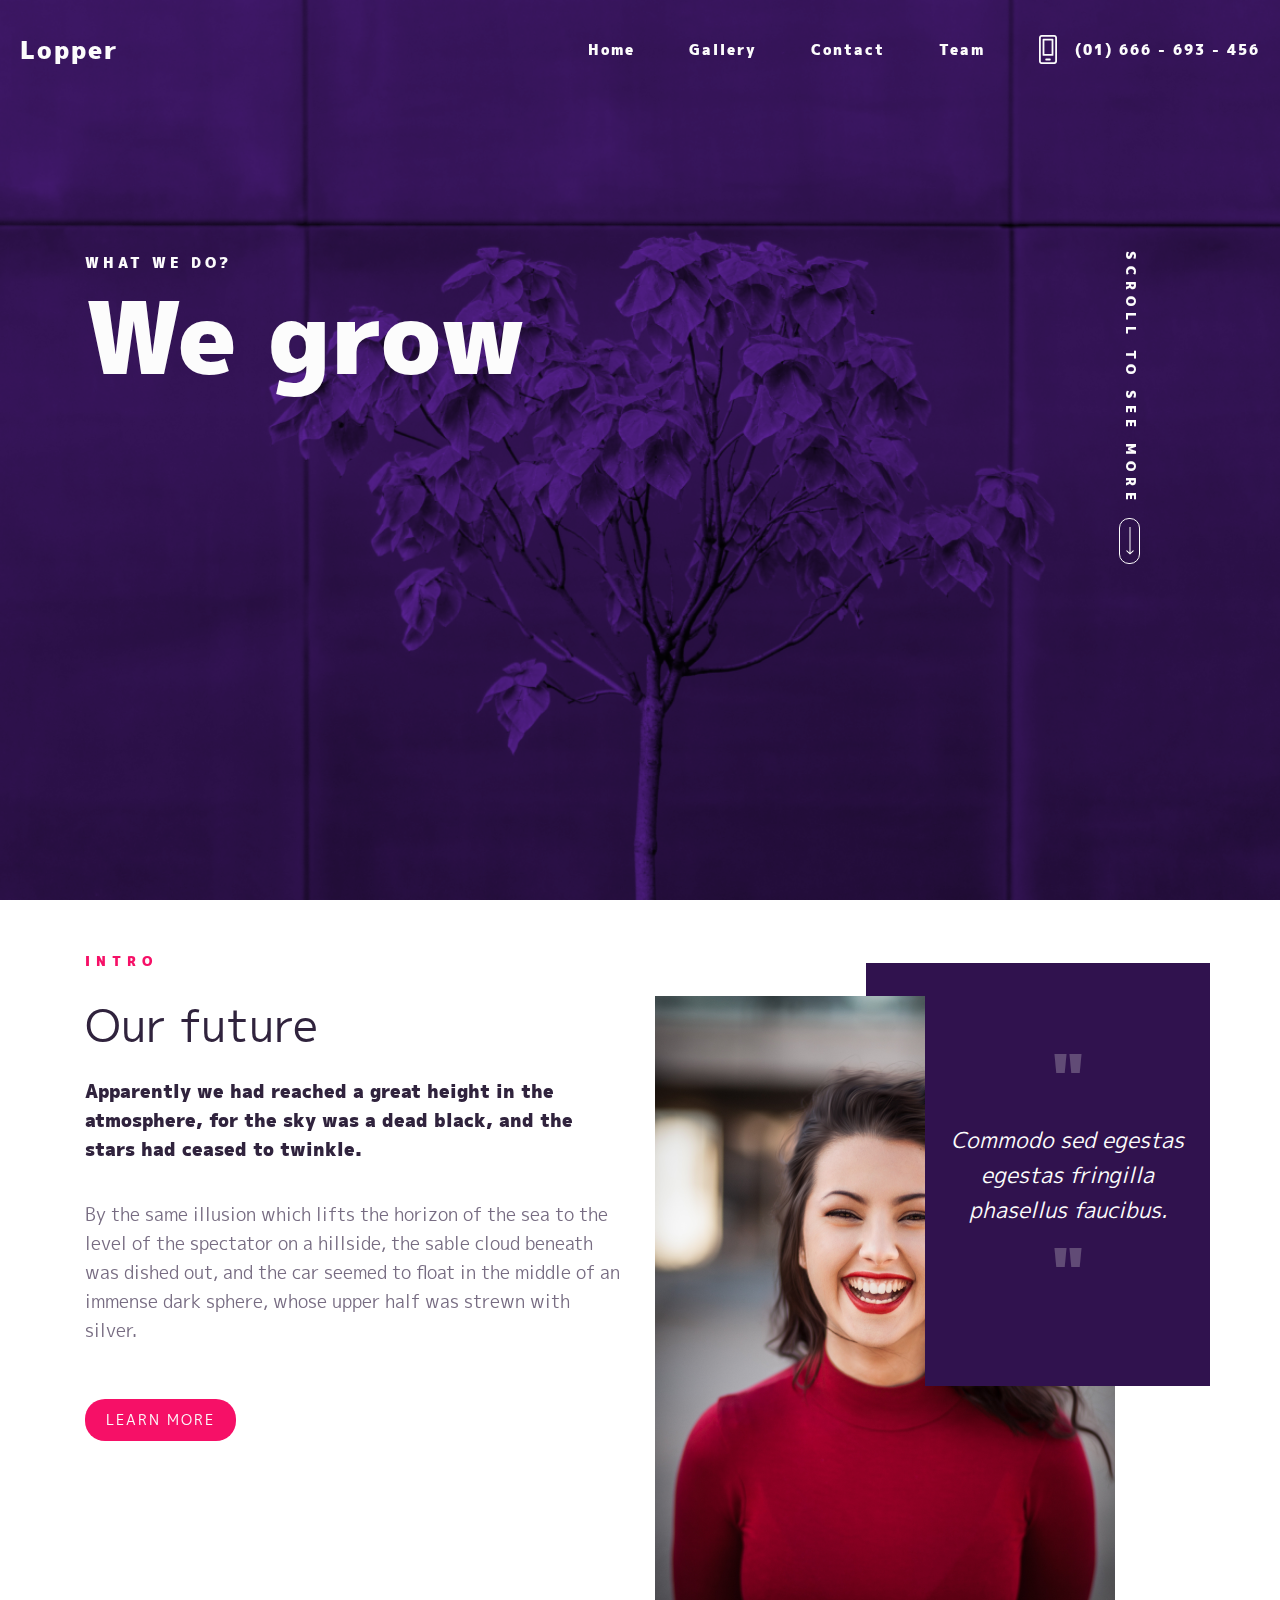
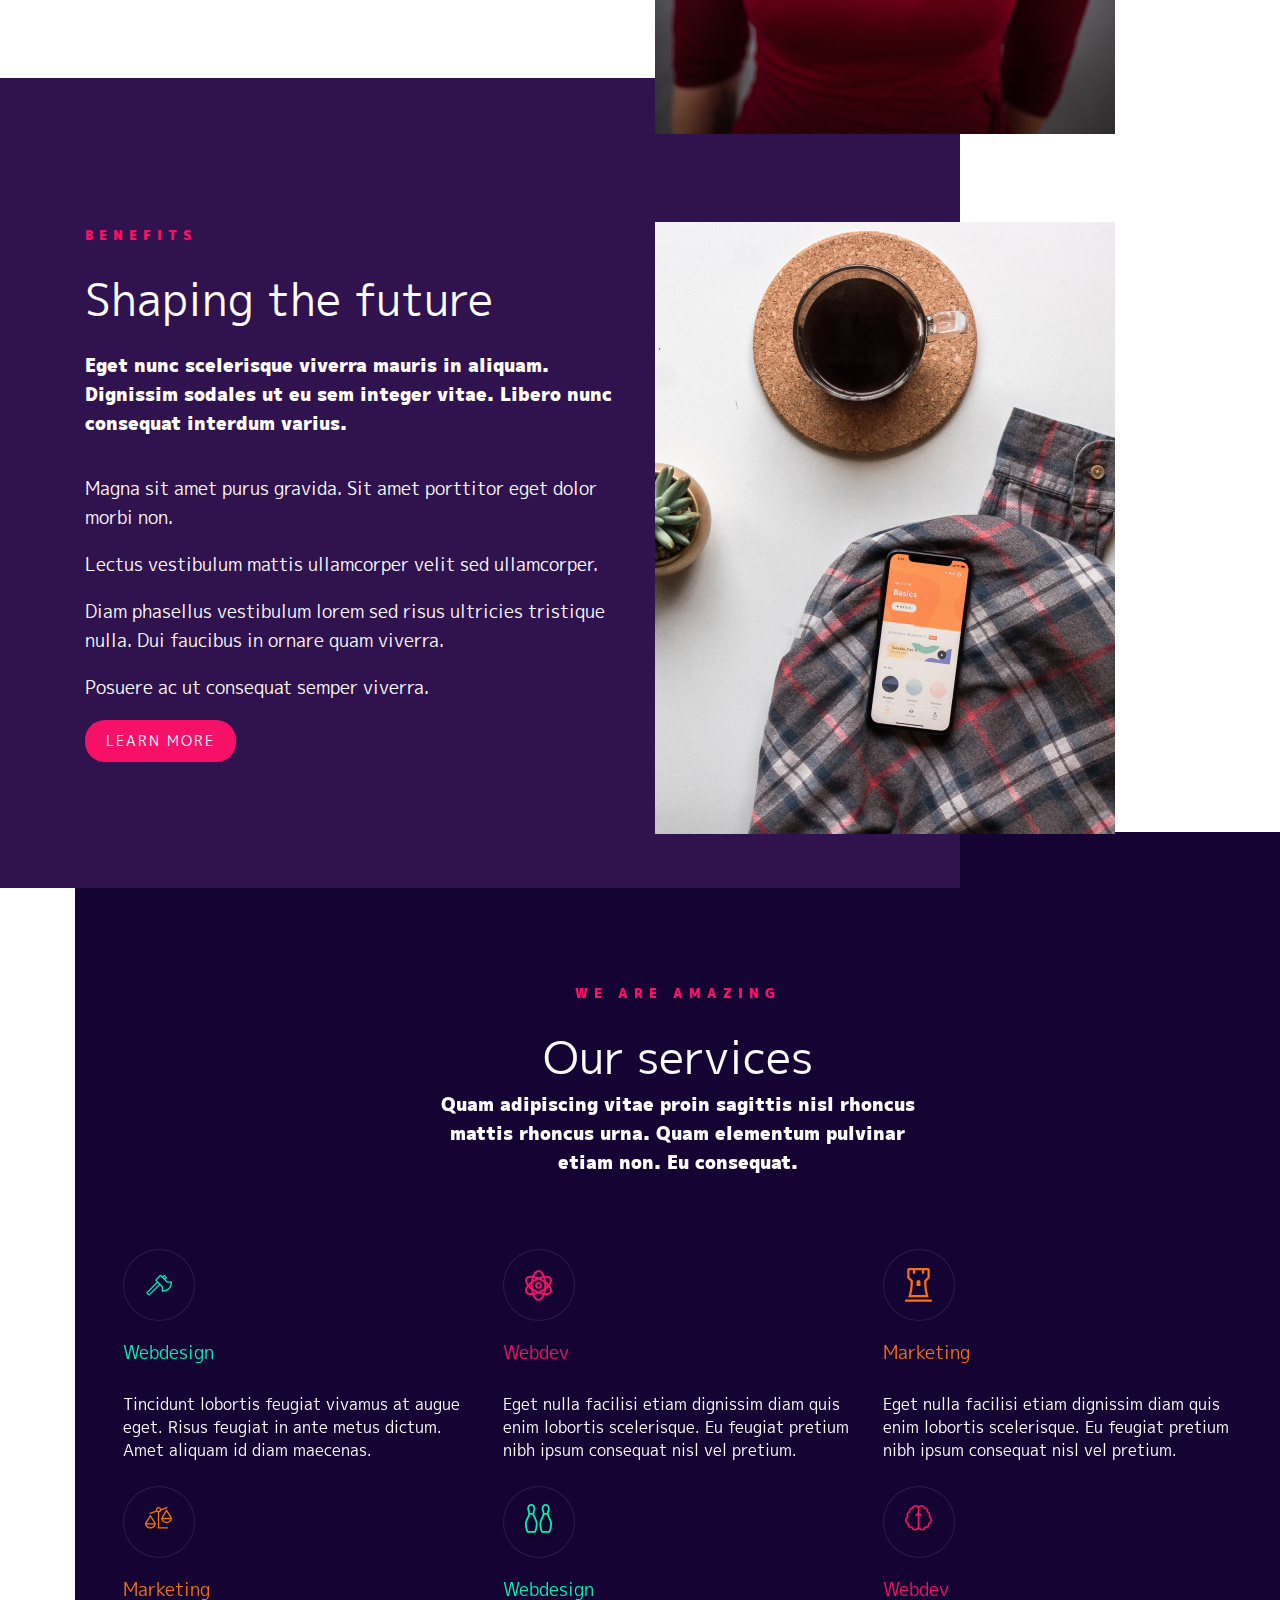
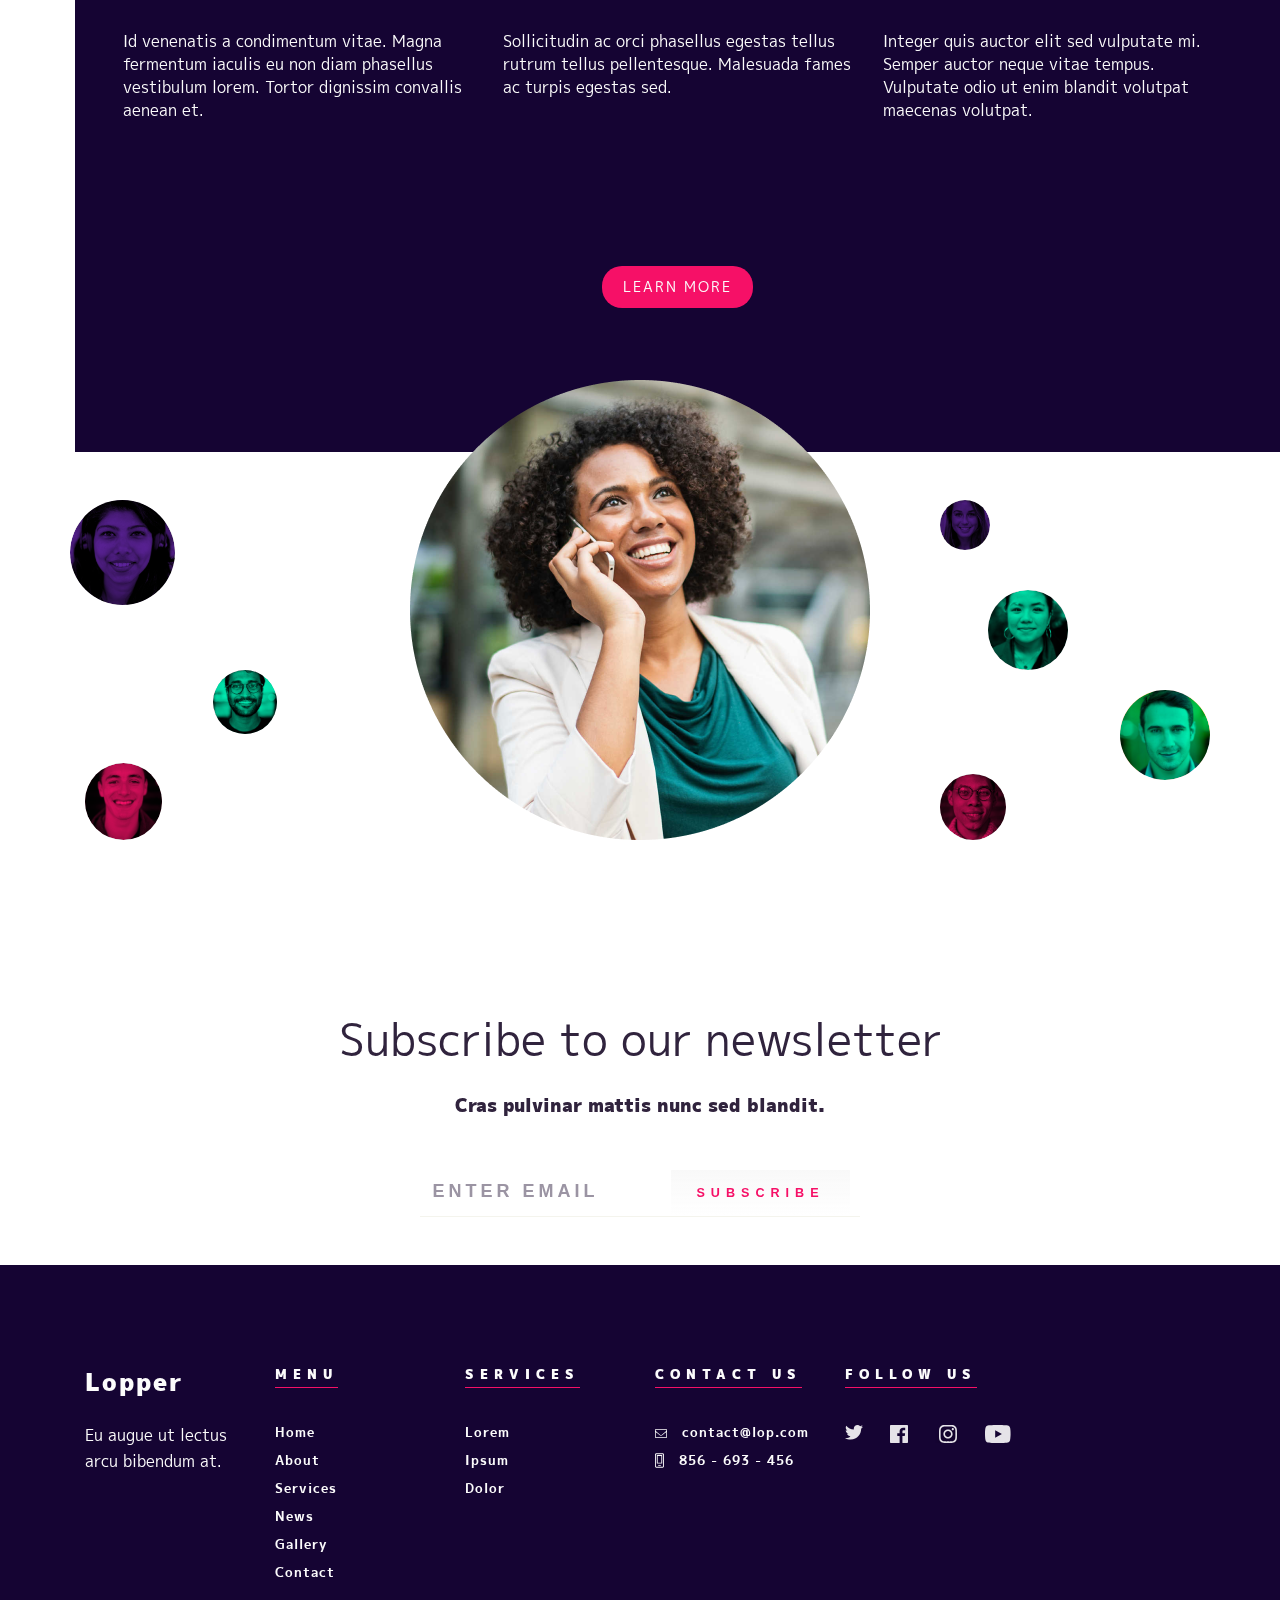
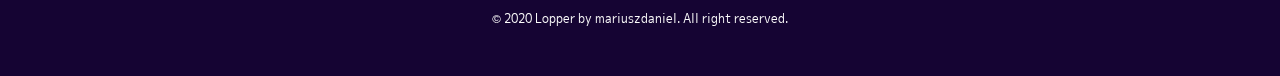
<file: index.html>
<!doctype html>
<html lang="en">
<head>
    <meta charset="UTF-8">
    <meta name="viewport"
          content="width=device-width, user-scalable=no, initial-scale=1.0, maximum-scale=1.0, minimum-scale=1.0">
    <meta http-equiv="X-UA-Compatible" content="ie=edge">
    <link rel="stylesheet" href="css/bootstrap-grid.min.css">
    <link rel="stylesheet" href="css/main.css">
    <title>Lopper</title>

    <meta property="og:title" content="Lopper template" />
    <meta property="og:type" content="website" />
    <meta property="og:image" content="https://pinspiry.com/wp-content/uploads/2019/04/looper-1.jpg" />
    <meta property="og:description"
          content="We build business" />
    <link rel="apple-touch-icon" sizes="57x57" href="apple-icon-57x57.png">
    <link rel="apple-touch-icon" sizes="60x60" href="apple-icon-60x60.png">
    <link rel="apple-touch-icon" sizes="72x72" href="apple-icon-72x72.png">
    <link rel="apple-touch-icon" sizes="76x76" href="apple-icon-76x76.png">
    <link rel="apple-touch-icon" sizes="114x114" href="apple-icon-114x114.png">
    <link rel="apple-touch-icon" sizes="120x120" href="apple-icon-120x120.png">
    <link rel="apple-touch-icon" sizes="144x144" href="apple-icon-144x144.png">
    <link rel="apple-touch-icon" sizes="152x152" href="apple-icon-152x152.png">
    <link rel="apple-touch-icon" sizes="180x180" href="apple-icon-180x180.png">
    <link rel="icon" type="image/png" sizes="192x192"  href="android-icon-192x192.png">
    <link rel="icon" type="image/png" sizes="32x32" href="favicon-32x32.png">
    <link rel="icon" type="image/png" sizes="96x96" href="favicon-96x96.png">
    <link rel="icon" type="image/png" sizes="16x16" href="favicon-16x16.png">
</head>
<body>

<div class="menu">
    <div class="menu__overlay"></div>
    <nav class="menu__fixed d-flex justify-content-between align-items-center">
        <a href="#" class="menu__logo">Lopper</a>

        <ul class="menu__items d-flex">
            <li class="menu__item">
                <a href="/" class="menu__link">
                    Home
                </a>
            </li>
            <li class="menu__item">
                <a href="gallery.html" class="menu__link">
                    Gallery
                </a>
            </li>
            <li class="menu__item">
                <a href="contact.html" class="menu__link">
                    Contact
                </a>
            </li>
            <li class="menu__item">
                <a href="team.html" class="menu__link">
                    Team
                </a>
            </li>
            <li class="menu__item menu__item_contact">
                <a href="" class="menu__link">
                    (01) 666 - 693 - 456
                </a>
            </li>
        </ul>
        <button class="menu__toggler "></button>
    </nav>
</div>

<header id="home" class="header">
    <div id="scroll-down" class="header__scroll">
        Scroll to see more
    </div>
    <div class="header__overlay"></div>
    <div class="header__content">

        <div class="container">
            <div class="header__intro mt-5">
                <div class="header__pre-heading">
                    What we do?
                </div>
                <div class="header__heading">
                    <div id="text1" class=""></div>
                    <span id="text2" class="pink "></span>
                </div>

            </div>
        </div>
    </div>

</header>
<section class="intro pt-5 pb-5">
    <div class="container">
        <div class="row">
            <div class="col-lg-6">
                <div class="section-heading">
                    intro
                </div>
                <div class="section-big-heading">
                    Our future
                </div>
                <div class="section-description">
                    Apparently we had reached a great height in the atmosphere, for the sky was a dead black, and the
                    stars had ceased to twinkle.
                </div>
                <div class="section-content intro__content">
                    By the same illusion which lifts the horizon of the sea to the level of the spectator on a hillside,
                    the sable cloud beneath was dished out, and the car seemed to float in the middle of an immense dark
                    sphere, whose upper half was strewn with silver.
                </div>
                <a href="" class="pink-btn intro__btn">
                    Learn More
                </a>
            </div>
            <div class="col-lg-6">
                <div class="intro__quote d-flex align-items-start pt-5">
                    <div class="intro__img">
                        <img src="img/intro.png" alt="intro-quote" class="intro__quote-img img-responsive">
                    </div>
                    <div class="intro__quote-text">
                        <div class="intro__open-quote">
                            &quot;
                        </div>
                        <div class="intro__quote-content">
                            Commodo sed egestas egestas fringilla phasellus faucibus.
                        </div>
                        <div class="intro__open-quote">
                            "
                        </div>
                    </div>
                </div>
            </div>
        </div>
    </div>
</section>
<section class="future pt-5 pb-5">
    <div class="container pt-5">
        <div class="row pt-5">
            <div class="col-lg-6">
                <div class="section-heading">
                    benefits
                </div>
                <div class="section-big-heading">
                    Shaping the future
                </div>
                <div class="section-description">
                    Eget nunc scelerisque viverra mauris in aliquam. Dignissim sodales ut eu sem integer vitae. Libero
                    nunc consequat interdum varius.
                </div>
                <div class="section-content">
                    <p>Magna sit amet purus gravida. Sit amet porttitor eget dolor morbi non.</p>

                    <p>Lectus vestibulum mattis ullamcorper velit sed ullamcorper.</p>

                    <p>Diam phasellus vestibulum lorem sed risus ultricies tristique nulla. Dui faucibus in ornare quam
                        viverra.</p>

                    <p>Posuere ac ut consequat semper viverra.</p>
                </div>
                <a class="pink-btn" href="#">learn more</a>
            </div>
            <div class="col-lg-6 mt-lg-0 mt-5">
                <div class="future__img">
                    <img src="img/features.png" alt="future theme" class="future__image img-responsive">
                </div>
            </div>
        </div>
    </div>

</section>
<section id="services" class="services pb-5">
    <div class="container">
        <div class="services__top pt-5">
            <div class="section-heading">
                We are Amazing
            </div>
            <div class="section-big-heading">
                Our services
            </div>
            <div class="section-description">
                Quam adipiscing vitae proin sagittis nisl rhoncus mattis rhoncus urna. Quam elementum pulvinar etiam
                non. Eu consequat.
            </div>
        </div>
        <div class="row pt-5 pb-5">
            <div class="col-lg-4 col-sm-6 col-12 mt-4">
                <div class="services__item">
                    <div class="services__icon services__icon_webdesign"></div>
                    <div class="services__title green-title">
                        Webdesign
                    </div>
                    <div class="services__description">
                        Tincidunt lobortis feugiat vivamus at augue eget. Risus feugiat in ante metus dictum. Amet
                        aliquam id diam maecenas.
                    </div>
                </div>
            </div>
            <div class="col-lg-4 col-sm-6 col-12 mt-4">
                <div class="services__item">
                    <div class="services__icon services__icon_webdev"></div>
                    <div class="services__title pink-title">
                        Webdev
                    </div>
                    <div class="services__description">
                        Eget nulla facilisi etiam dignissim diam quis enim lobortis scelerisque. Eu feugiat pretium nibh
                        ipsum consequat nisl vel pretium.
                    </div>
                </div>
            </div>
            <div class="col-lg-4 col-sm-6 col-12 mt-4">
                <div class="services__item">
                    <div class="services__icon services__icon_marketing"></div>
                    <div class="services__title orange-title">
                        Marketing
                    </div>
                    <div class="services__description">
                        Eget nulla facilisi etiam dignissim diam quis enim lobortis scelerisque. Eu feugiat pretium nibh
                        ipsum consequat nisl vel pretium.
                    </div>
                </div>
            </div>
            <div class="col-lg-4 col-sm-6 col-12 mt-4">
                <div class="services__item">
                    <div class="services__icon services__icon_marketing2"></div>
                    <div class="services__title orange-title">
                        Marketing
                    </div>
                    <div class="services__description">
                        Id venenatis a condimentum vitae. Magna fermentum iaculis eu non diam phasellus vestibulum
                        lorem. Tortor dignissim convallis aenean et.
                    </div>
                </div>
            </div>
            <div class="col-lg-4 col-sm-6 col-12 mt-4">
                <div class="services__item">
                    <div class="services__icon services__icon_webdesign2"></div>
                    <div class="services__title green-title">
                        Webdesign
                    </div>
                    <div class="services__description">
                        Sollicitudin ac orci phasellus egestas tellus rutrum tellus pellentesque. Malesuada fames ac
                        turpis egestas sed.
                    </div>
                </div>
            </div>
            <div class="col-lg-4 col-sm-6 col-12 mt-4">
                <div class="services__item">
                    <div class="services__icon services__icon_webdev2"></div>
                    <div class="services__title pink-title">
                        Webdev
                    </div>
                    <div class="services__description">
                        Integer quis auctor elit sed vulputate mi. Semper auctor neque vitae tempus. Vulputate odio ut
                        enim blandit volutpat maecenas volutpat.
                    </div>
                </div>
            </div>
        </div>
        <div class="services__btn mt-md-5 pt-5 pb-5 mb-md-5">
            <a href="" class="pink-btn">Learn more</a>
        </div>
    </div>
</section>
<section class="faces pt-5 pb-5">
    <div class="container">
        <div class="row">
            <div class="col-3 faces__small">
                <div class="faces__sm overlayed overlayed_purple faces__sm_1">
                    <img class="fitted-image faces__img" src="img/users/1.jpg" alt="faces small">
                </div>
                <div class="faces__sm overlayed overlayed_green faces__sm_2">
                    <img class="fitted-image faces__img" src="img/users/2.jpg" alt="faces small">
                </div>
                <div class="faces__sm overlayed overlayed_pink faces__sm_3">
                    <img class="fitted-image faces__img" src="img/users/3.jpg" alt="faces small">
                </div>
            </div>
            <div class="col-6">
                <div class="faces__bigger pushed-top">
                    <div class="faces__big-img">
                        <img src="img/users/user_big.png" alt="face" class="fitted-image">
                    </div>
                </div>
            </div>
            <div class="col-3 faces__small">
                <div class="faces__sm overlayed overlayed_pink faces__sm_4">
                    <img class="fitted-image faces__img" src="img/users/4.jpg" alt="faces small">
                </div>
                <div class="faces__sm overlayed overlayed_green faces__sm_5">
                    <img class="fitted-image faces__img" src="img/users/5.jpg" alt="faces small">
                </div>
                <div class="faces__sm overlayed overlayed_purple faces__sm_6">
                    <img class="fitted-image faces__img" src="img/users/6.jpg" alt="faces small">
                </div>
                <div class="faces__sm overlayed overlayed_green faces__sm_7">
                    <img class="fitted-image faces__img" src="img/users/7.jpg" alt="faces small">
                </div>
            </div>
        </div>
    </div>
</section>
<section id="subscribe" class="subscribe pb-5">
    <div class="container">
        <div class="subscribe__content">
            <div class="section-big-heading">
                Subscribe to our newsletter
            </div>
            <div class="section-description">
                Cras pulvinar mattis nunc sed blandit.
            </div>
            <div class="subscribe__form">
                <input placeholder="ENTER EMAIL" type="email" class="subscribe__input">
                <button class="subscribe__button">
                    Subscribe
                </button>
            </div>
        </div>
    </div>
</section>
<footer class="footer pt-5 pb-5">
    <div class="container pt-lg-5">
        <div class="row">
            <div class="col-lg-2 mb-lg-0 mb-3">
                <div class="menu__logo">
                    Lopper
                </div>
                <div class="footer__description">
                    Eu augue ut lectus arcu bibendum at.
                </div>
            </div>
            <div class="col-md-2 mb-lg-0 mb-md-0 mb-3">
                <div class="footer__col">
                    <div class="footer__col-header">
                        menu
                    </div>
                    <div class="footer__col-item">
                        <a href="" class="footer__link">Home</a>
                    </div>
                    <div class="footer__col-item">
                        <a href="" class="footer__link">About</a>
                    </div>
                    <div class="footer__col-item">
                        <a href="" class="footer__link">Services</a>
                    </div>
                    <div class="footer__col-item">
                        <a href="" class="footer__link">News</a>
                    </div>
                    <div class="footer__col-item">
                        <a href="" class="footer__link">Gallery</a>
                    </div>
                    <div class="footer__col-item">
                        <a href="" class="footer__link">Contact</a>
                    </div>
                </div>
            </div>
            <div class="col-lg-2 col-md-3 mb-lg-0 mb-md-0 mb-3">
                <div class="footer__col">
                    <div class="footer__col-header">
                        services
                    </div>
                    <div class="footer__col-item">
                        <a href="" class="footer__link">Lorem</a>
                    </div>
                    <div class="footer__col-item">
                        <a href="" class="footer__link">Ipsum</a>
                    </div>
                    <div class="footer__col-item">
                        <a href="" class="footer__link">Dolor</a>
                    </div>

                </div>
            </div>
            <div class="col-lg-2 col-md-3 mb-lg-0 mb-md-0 mb-3">
                <div class="footer__col">
                    <div class="footer__col-header">
                        contact us
                    </div>
                    <div class="footer__col-item">
                        <a href="" class="footer__link footer__contact footer__contact_mail">contact@lop.com</a>
                    </div>
                    <div class="footer__col-item">
                        <a href="" class="footer__link footer__contact footer__contact_phone">856 - 693 - 456</a>
                    </div>
                </div>
            </div>
            <div class="col-lg-4 col-md-4">
                <div class="footer__col">
                    <div class="footer__col-header">
                        follow us
                    </div>
                    <div class="footer__col-item">
                        <a href="" class="footer__link footer__social footer__social_tw"></a>
                        <a href="" class="footer__link footer__social footer__social_fb"></a>
                        <a href="" class="footer__link footer__social footer__social_ins"></a>
                        <a href="" class="footer__link footer__social footer__social_yt"></a>
                    </div>

                </div>
            </div>
            <div class="col-12 mt-4 footer__copyright">
                © 2020 Lopper by mariuszdaniel. All right reserved.
            </div>
        </div>
    </div>
</footer>
<script src="js/main.js"></script>
</body>
</html>
</file>
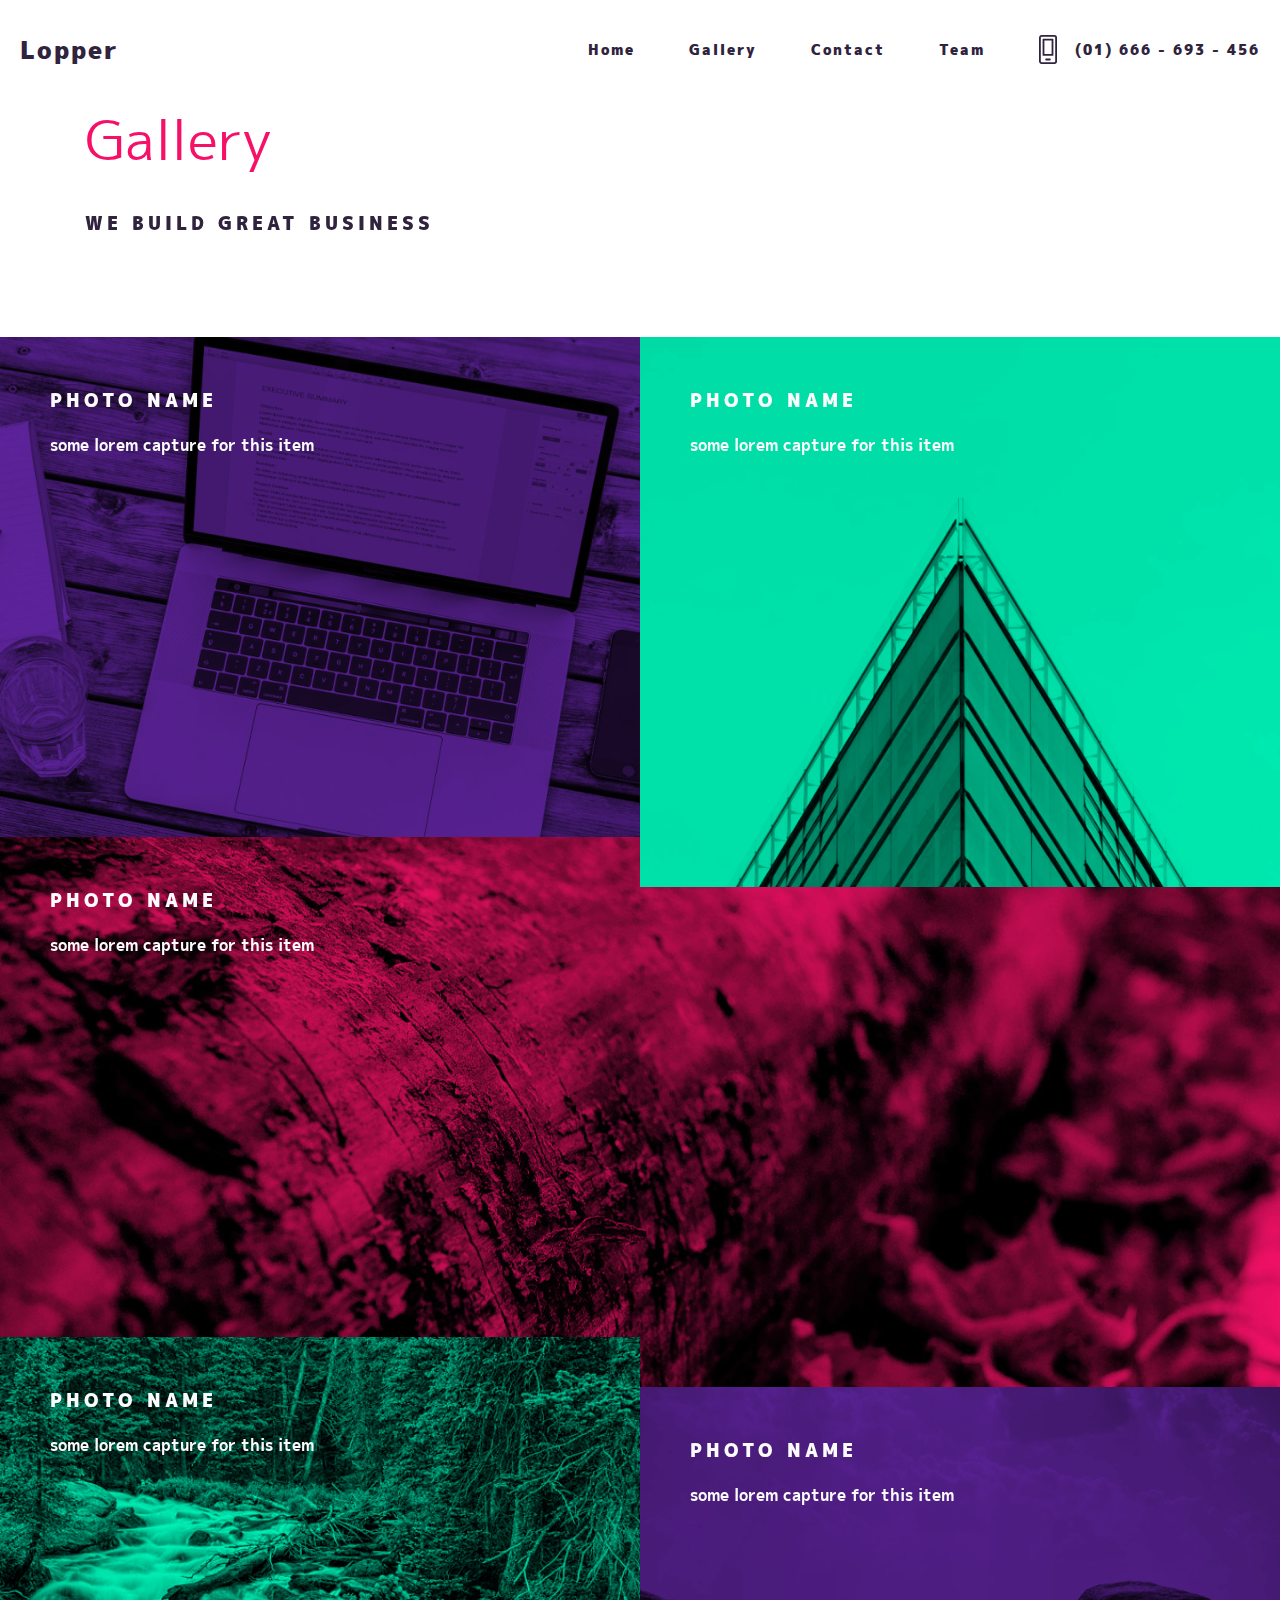
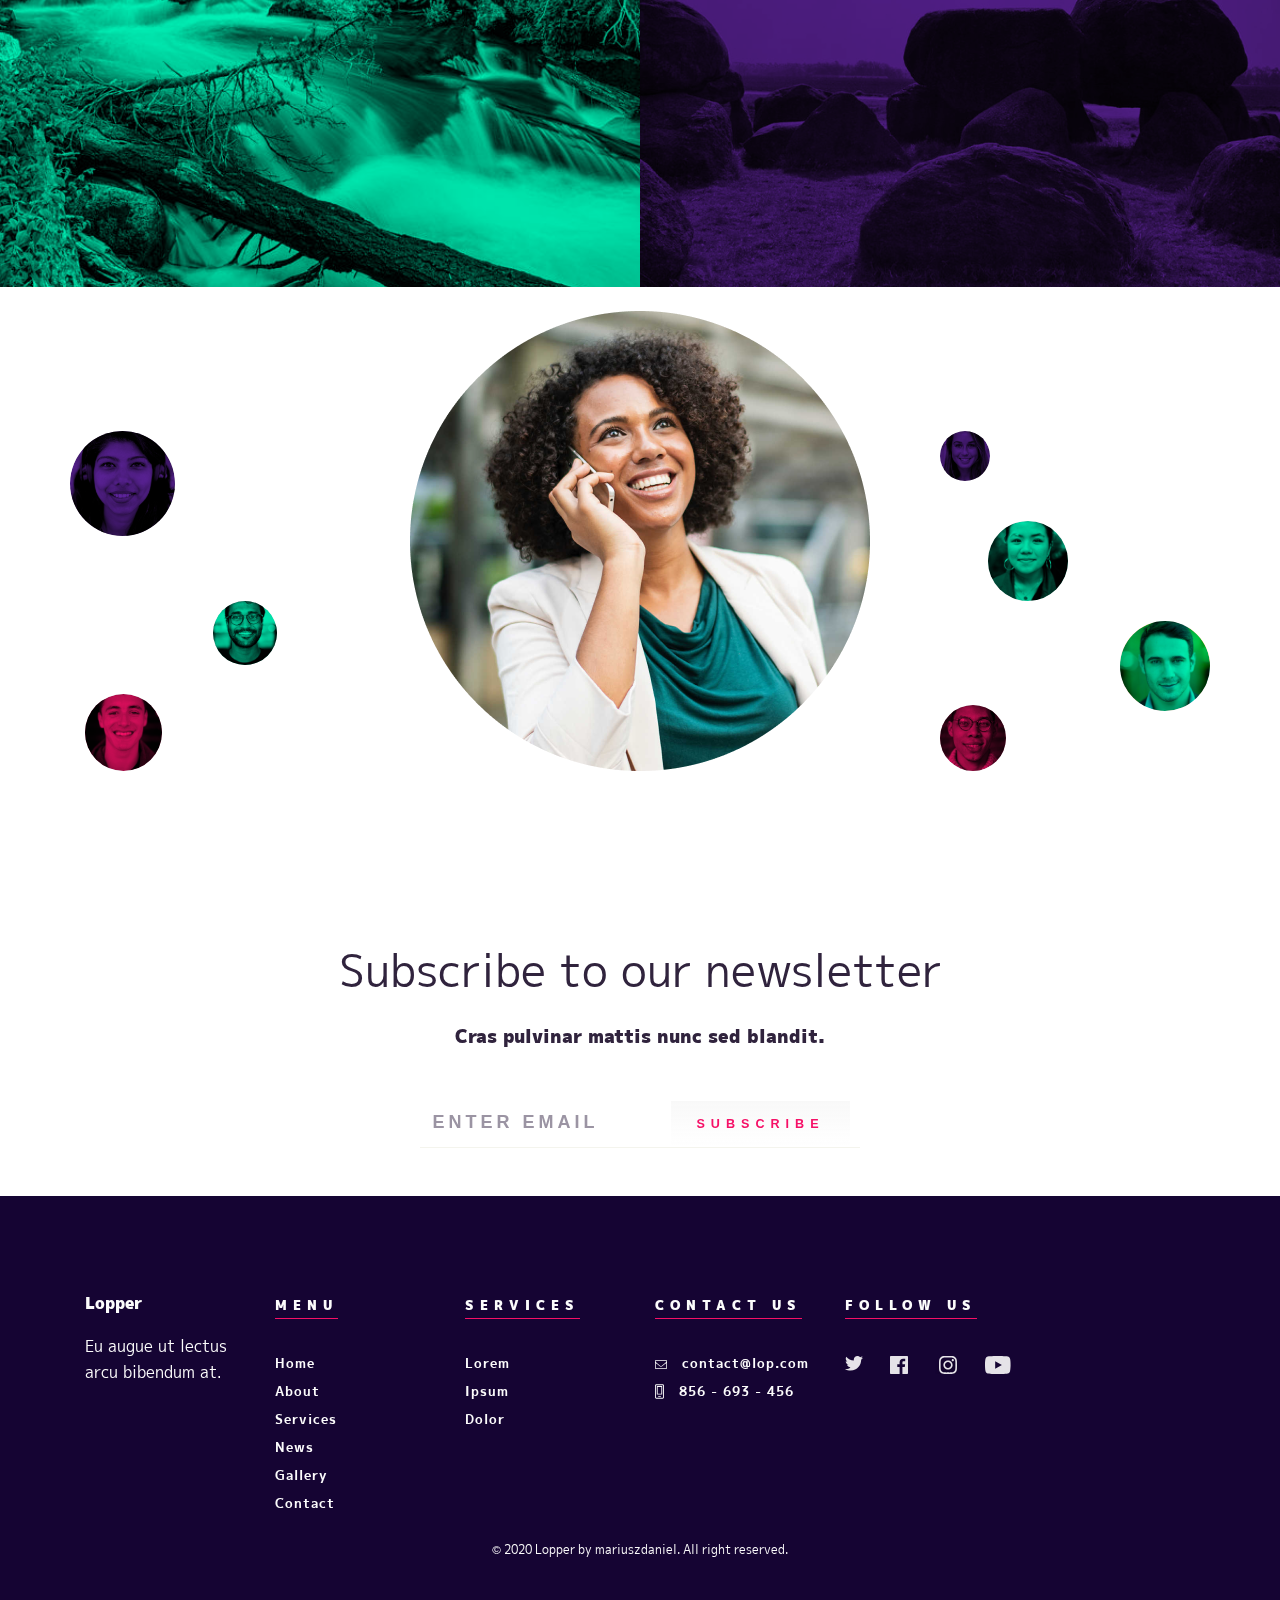
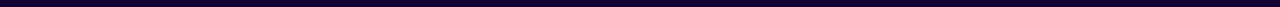
<file: gallery.html>
<!doctype html>
<html lang="en">
<head>
    <meta charset="UTF-8">
    <meta name="viewport"
          content="width=device-width, user-scalable=no, initial-scale=1.0, maximum-scale=1.0, minimum-scale=1.0">
    <meta http-equiv="X-UA-Compatible" content="ie=edge">
    <link rel="stylesheet" href="css/bootstrap-grid.min.css">
    <link rel="stylesheet" href="css/main.css">
    <title>Lopper</title>

    <meta property="og:title" content="Lopper template" />
    <meta property="og:type" content="website" />
    <meta property="og:image" content="https://pinspiry.com/wp-content/uploads/2019/04/looper-1.jpg" />
    <meta property="og:description"
          content="We build business" />

    <link rel="apple-touch-icon" sizes="57x57" href="apple-icon-57x57.png">
    <link rel="apple-touch-icon" sizes="60x60" href="apple-icon-60x60.png">
    <link rel="apple-touch-icon" sizes="72x72" href="apple-icon-72x72.png">
    <link rel="apple-touch-icon" sizes="76x76" href="apple-icon-76x76.png">
    <link rel="apple-touch-icon" sizes="114x114" href="apple-icon-114x114.png">
    <link rel="apple-touch-icon" sizes="120x120" href="apple-icon-120x120.png">
    <link rel="apple-touch-icon" sizes="144x144" href="apple-icon-144x144.png">
    <link rel="apple-touch-icon" sizes="152x152" href="apple-icon-152x152.png">
    <link rel="apple-touch-icon" sizes="180x180" href="apple-icon-180x180.png">
    <link rel="icon" type="image/png" sizes="192x192"  href="android-icon-192x192.png">
    <link rel="icon" type="image/png" sizes="32x32" href="favicon-32x32.png">
    <link rel="icon" type="image/png" sizes="96x96" href="favicon-96x96.png">
    <link rel="icon" type="image/png" sizes="16x16" href="favicon-16x16.png">
</head>
<body>

<div class="menu menu_lightened">
    <nav class="menu__fixed d-flex justify-content-between align-items-center">
        <a href="#" class="menu__logo">Lopper</a>

        <ul class="menu__items d-flex">
            <li class="menu__item">
                <a href="/" class="menu__link">
                    Home
                </a>
            </li>
            <li class="menu__item">
                <a href="gallery.html" class="menu__link">
                    Gallery
                </a>
            </li>
            <li class="menu__item">
                <a href="contact.html" class="menu__link">
                    Contact
                </a>
            </li>
            <li class="menu__item">
                <a href="team.html" class="menu__link">
                    Team
                </a>
            </li>
            <li class="menu__item menu__item_contact">
                <a href="" class="menu__link">
                    (01) 666 - 693 - 456
                </a>
            </li>
        </ul>
        <button class="menu__toggler "></button>
    </nav>
</div>

<section class="block-intro">
    <div class="container">
        <div class="block-intro__heading">
            Gallery
        </div>
        <div class="block-intro__desc">
            We build great business
        </div>
    </div>
</section>
<section class="gallery pb-5 mb-5">
    <div class="d-flex">

        <div class="gallery__w-50">
            <div class="gallery__item overlayed overlayed_purple gallery__item_1 gallery__item_size1">
                <div class="gallery__content">
                    <div class="gallery__photo-title">photo name</div>
                    <div class="gallery__photo-capture">some lorem capture for this item</div>
                </div>
            </div>
        </div>
        <div class="gallery__w-50">
            <div class="gallery__item overlayed overlayed_green gallery__item_2 gallery__item_size2">
                <div class="gallery__content">
                    <div class="gallery__photo-title">photo name</div>
                    <div class="gallery__photo-capture">some lorem capture for this item</div>
                </div>
            </div>
        </div>


    </div>
    <div class="gallery__item overlayed overlayed_pink gallery__item_3 gallery__item_size2">
        <div class="gallery__content">
            <div class="gallery__photo-title">photo name</div>
            <div class="gallery__photo-capture">some lorem capture for this item</div>
        </div>
    </div>
    <div class="d-flex">
        <div class="gallery__w-50">
            <div class="gallery__item overlayed overlayed_green gallery__item_4 gallery__item_size2">
                <div class="gallery__content">
                    <div class="gallery__photo-title">photo name</div>
                    <div class="gallery__photo-capture">some lorem capture for this item</div>
                </div>
            </div>
        </div>
        <div class="gallery__w-50">
            <div class="gallery__item overlayed overlayed_purple gallery__item_5 gallery__item_size1">
                <div class="gallery__content">
                    <div class="gallery__photo-title">photo name</div>
                    <div class="gallery__photo-capture">some lorem capture for this item</div>
                </div>
            </div>
        </div>


    </div>
</section>
<section class="faces pt-5 pb-5">
    <div class="container">
        <div class="row">
            <div class="col-3 faces__small">
                <div class="faces__sm overlayed overlayed_purple faces__sm_1">
                    <img class="fitted-image faces__img" src="img/users/1.jpg" alt="faces small">
                </div>
                <div class="faces__sm overlayed overlayed_green faces__sm_2">
                    <img class="fitted-image faces__img" src="img/users/2.jpg" alt="faces small">
                </div>
                <div class="faces__sm overlayed overlayed_pink faces__sm_3">
                    <img class="fitted-image faces__img" src="img/users/3.jpg" alt="faces small">
                </div>
            </div>
            <div class="col-6">
                <div class="faces__bigger pushed-top">
                    <div class="faces__big-img">
                        <img src="img/users/user_big.png" alt="face" class="fitted-image">
                    </div>
                </div>
            </div>
            <div class="col-3 faces__small">
                <div class="faces__sm overlayed overlayed_pink faces__sm_4">
                    <img class="fitted-image faces__img" src="img/users/4.jpg" alt="faces small">
                </div>
                <div class="faces__sm overlayed overlayed_green faces__sm_5">
                    <img class="fitted-image faces__img" src="img/users/5.jpg" alt="faces small">
                </div>
                <div class="faces__sm overlayed overlayed_purple faces__sm_6">
                    <img class="fitted-image faces__img" src="img/users/6.jpg" alt="faces small">
                </div>
                <div class="faces__sm overlayed overlayed_green faces__sm_7">
                    <img class="fitted-image faces__img" src="img/users/7.jpg" alt="faces small">
                </div>
            </div>
        </div>
    </div>
</section><section id="subscribe" class="subscribe pb-5">
    <div class="container">
        <div class="subscribe__content">
            <div class="section-big-heading">
                Subscribe to our newsletter
            </div>
            <div class="section-description">
                Cras pulvinar mattis nunc sed blandit.
            </div>
            <div class="subscribe__form">
                <input placeholder="ENTER EMAIL" type="email" class="subscribe__input">
                <button class="subscribe__button">
                    Subscribe
                </button>
            </div>
        </div>
    </div>
</section>
<footer class="footer pt-5 pb-5">
    <div class="container pt-lg-5">
        <div class="row">
            <div class="col-lg-2 mb-lg-0 mb-3">
                <div class="header__logo">
                    Lopper
                </div>
                <div class="footer__description">
                    Eu augue ut lectus arcu bibendum at.
                </div>
            </div>
            <div class="col-md-2 mb-lg-0 mb-md-0 mb-3">
                <div class="footer__col">
                    <div class="footer__col-header">
                        menu
                    </div>
                    <div class="footer__col-item">
                        <a href="" class="footer__link">Home</a>
                    </div>
                    <div class="footer__col-item">
                        <a href="" class="footer__link">About</a>
                    </div>
                    <div class="footer__col-item">
                        <a href="" class="footer__link">Services</a>
                    </div>
                    <div class="footer__col-item">
                        <a href="" class="footer__link">News</a>
                    </div>
                    <div class="footer__col-item">
                        <a href="" class="footer__link">Gallery</a>
                    </div>
                    <div class="footer__col-item">
                        <a href="" class="footer__link">Contact</a>
                    </div>
                </div>
            </div>
            <div class="col-lg-2 col-md-3 mb-lg-0 mb-md-0 mb-3">
                <div class="footer__col">
                    <div class="footer__col-header">
                        services
                    </div>
                    <div class="footer__col-item">
                        <a href="" class="footer__link">Lorem</a>
                    </div>
                    <div class="footer__col-item">
                        <a href="" class="footer__link">Ipsum</a>
                    </div>
                    <div class="footer__col-item">
                        <a href="" class="footer__link">Dolor</a>
                    </div>

                </div>
            </div>
            <div class="col-lg-2 col-md-3 mb-lg-0 mb-md-0 mb-3">
                <div class="footer__col">
                    <div class="footer__col-header">
                        contact us
                    </div>
                    <div class="footer__col-item">
                        <a href="" class="footer__link footer__contact footer__contact_mail">contact@lop.com</a>
                    </div>
                    <div class="footer__col-item">
                        <a href="" class="footer__link footer__contact footer__contact_phone">856 - 693 - 456</a>
                    </div>
                </div>
            </div>
            <div class="col-lg-4 col-md-4">
                <div class="footer__col">
                    <div class="footer__col-header">
                        follow us
                    </div>
                    <div class="footer__col-item">
                        <a href="" class="footer__link footer__social footer__social_tw"></a>
                        <a href="" class="footer__link footer__social footer__social_fb"></a>
                        <a href="" class="footer__link footer__social footer__social_ins"></a>
                        <a href="" class="footer__link footer__social footer__social_yt"></a>
                    </div>

                </div>
            </div>
            <div class="col-12 mt-4 footer__copyright">
                © 2020 Lopper by mariuszdaniel. All right reserved.
            </div>
        </div>
    </div>
</footer>

<script src="js/main.js"></script>
</body>
</html>
</file>
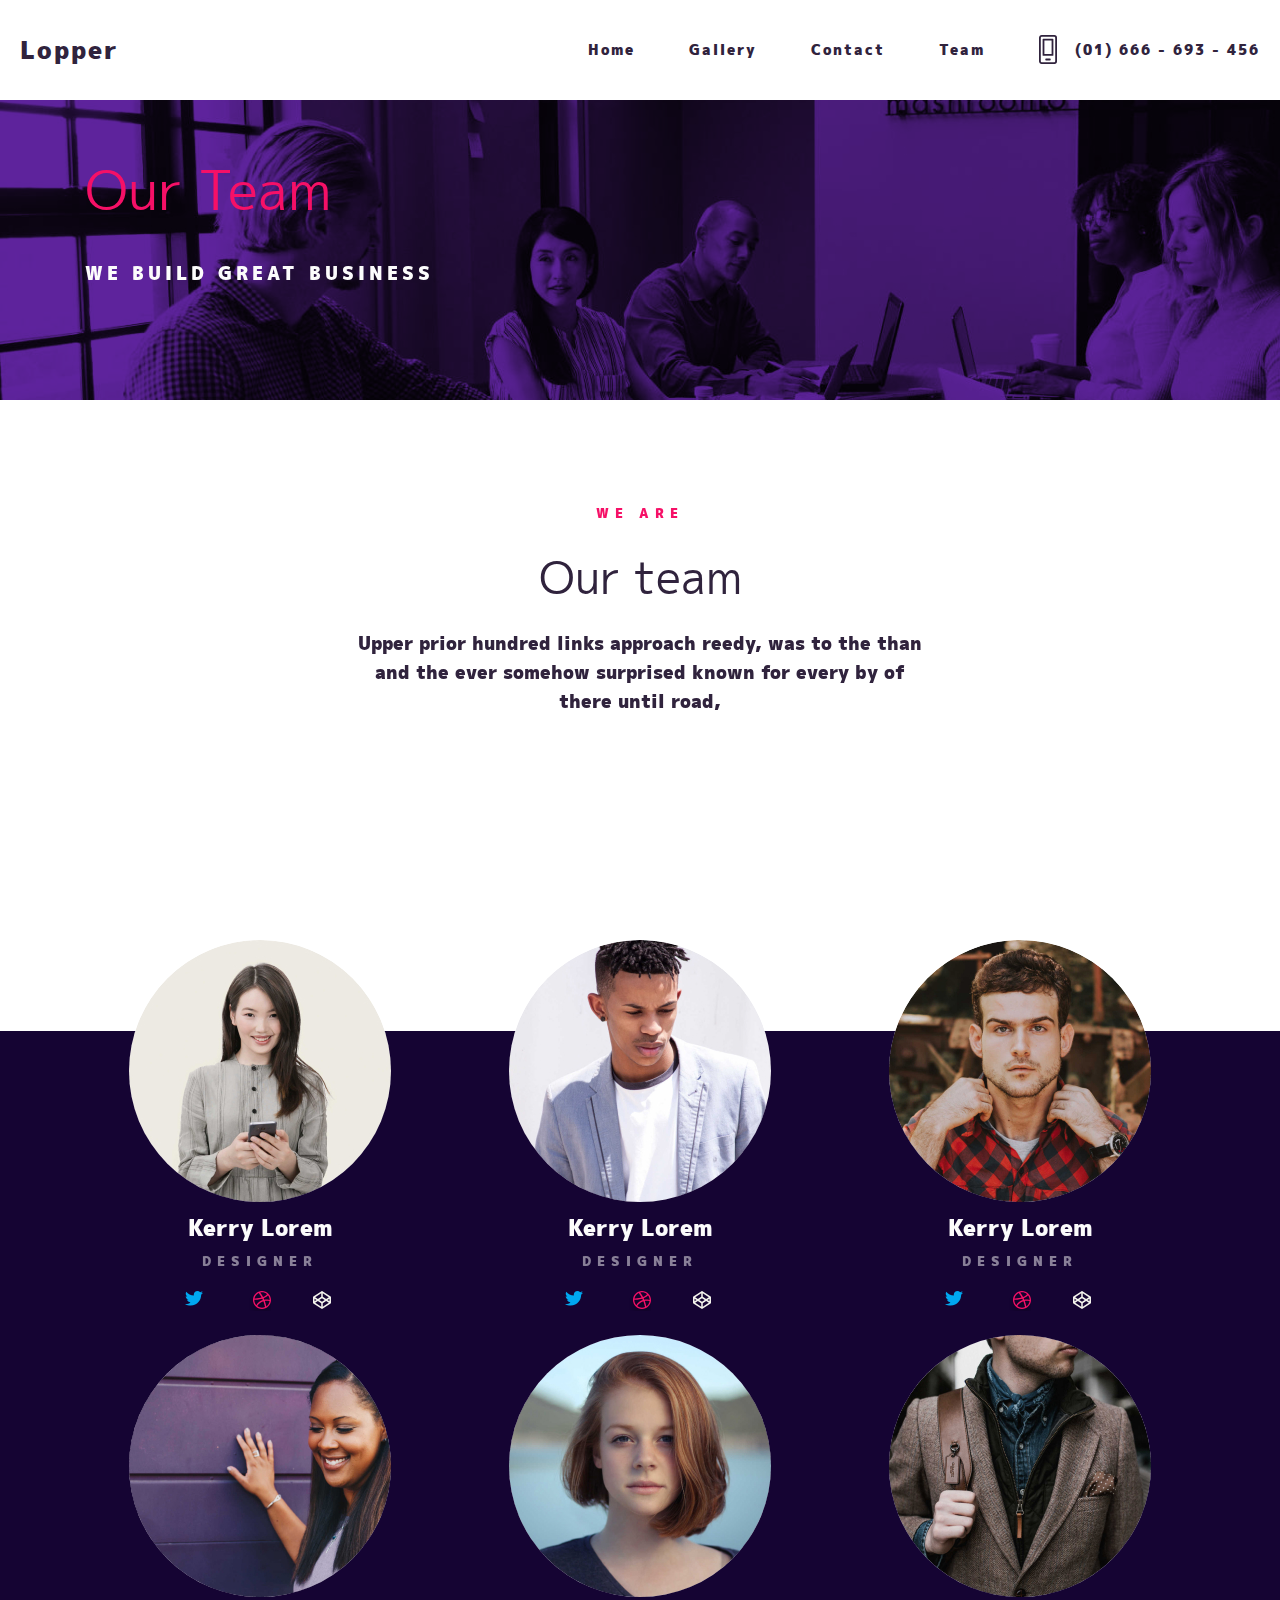
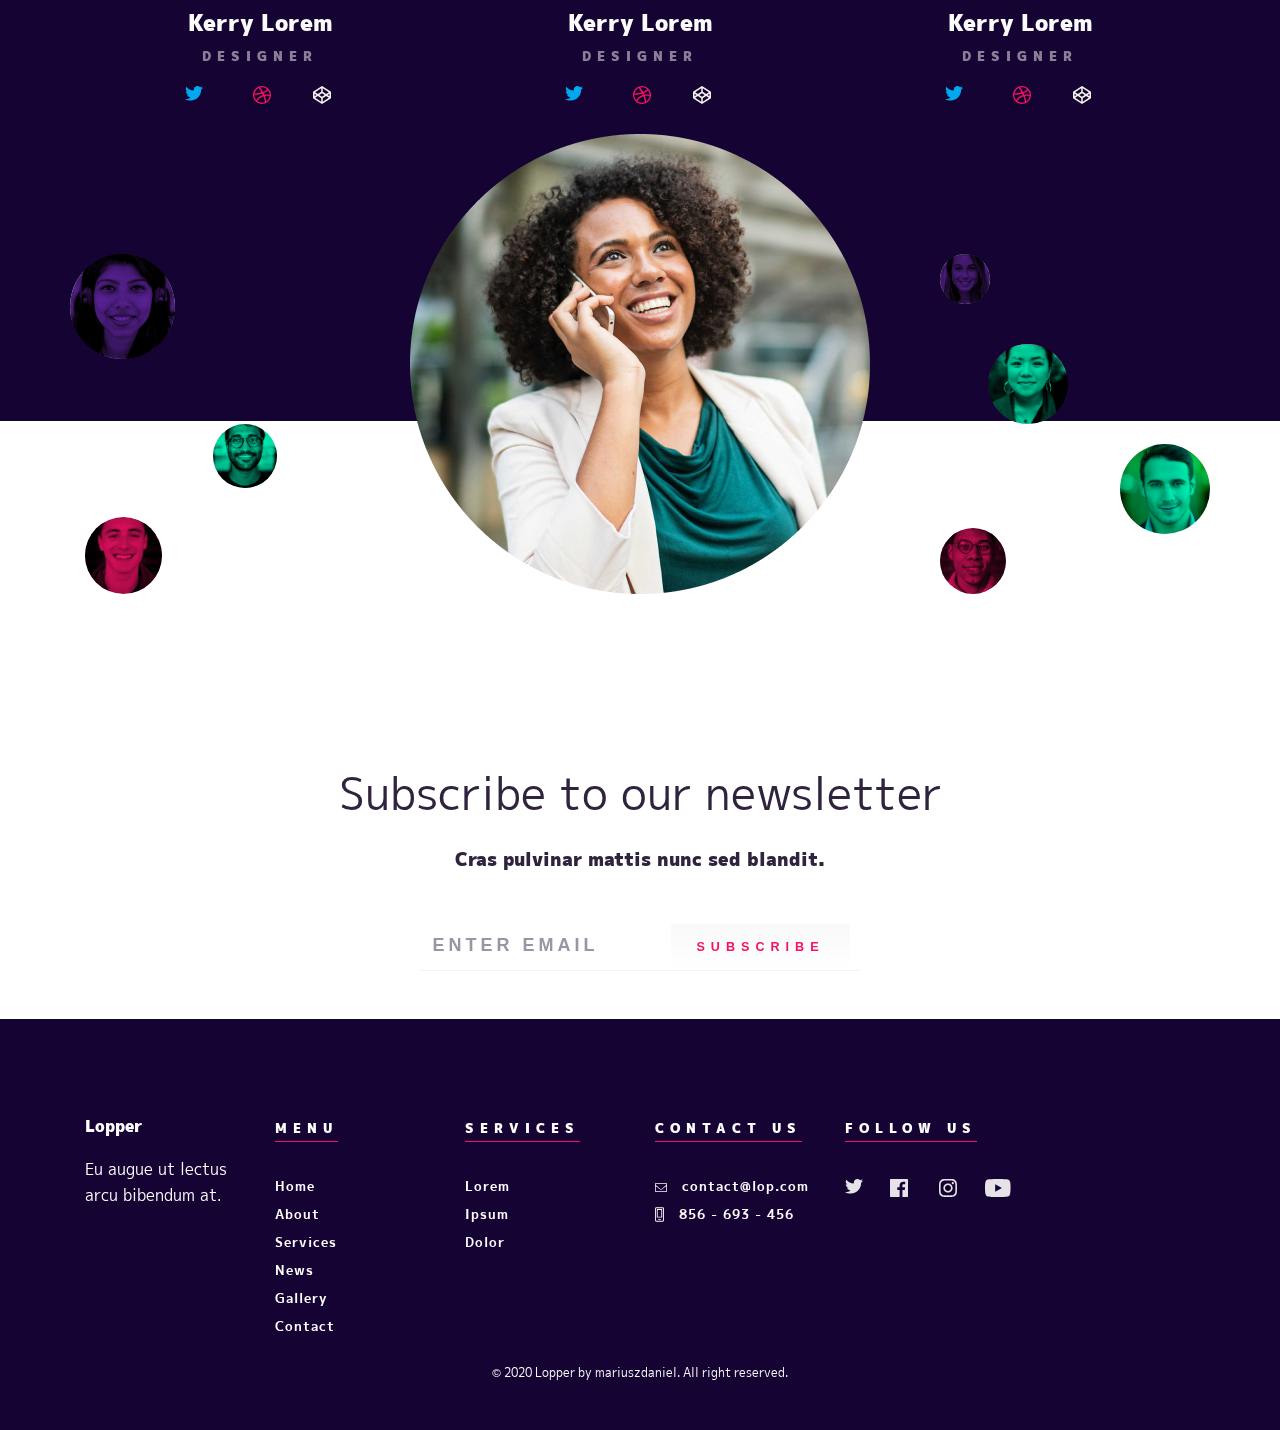
<file: team.html>
<!doctype html>
<html lang="en">
<head>
    <meta charset="UTF-8">
    <meta name="viewport"
          content="width=device-width, user-scalable=no, initial-scale=1.0, maximum-scale=1.0, minimum-scale=1.0">
    <meta http-equiv="X-UA-Compatible" content="ie=edge">
    <link rel="stylesheet" href="css/bootstrap-grid.min.css">
    <link rel="stylesheet" href="css/main.css">
    <title>Lopper</title>

    <meta property="og:title" content="Lopper template" />
    <meta property="og:type" content="website" />
    <meta property="og:image" content="https://pinspiry.com/wp-content/uploads/2019/04/looper-1.jpg" />
    <meta property="og:description"
          content="We build business" />

    <link rel="apple-touch-icon" sizes="57x57" href="apple-icon-57x57.png">
    <link rel="apple-touch-icon" sizes="60x60" href="apple-icon-60x60.png">
    <link rel="apple-touch-icon" sizes="72x72" href="apple-icon-72x72.png">
    <link rel="apple-touch-icon" sizes="76x76" href="apple-icon-76x76.png">
    <link rel="apple-touch-icon" sizes="114x114" href="apple-icon-114x114.png">
    <link rel="apple-touch-icon" sizes="120x120" href="apple-icon-120x120.png">
    <link rel="apple-touch-icon" sizes="144x144" href="apple-icon-144x144.png">
    <link rel="apple-touch-icon" sizes="152x152" href="apple-icon-152x152.png">
    <link rel="apple-touch-icon" sizes="180x180" href="apple-icon-180x180.png">
    <link rel="icon" type="image/png" sizes="192x192"  href="android-icon-192x192.png">
    <link rel="icon" type="image/png" sizes="32x32" href="favicon-32x32.png">
    <link rel="icon" type="image/png" sizes="96x96" href="favicon-96x96.png">
    <link rel="icon" type="image/png" sizes="16x16" href="favicon-16x16.png">
</head>
<body>

<div class="menu menu_lightened">
    <nav class="menu__fixed d-flex justify-content-between align-items-center">
        <a href="#" class="menu__logo">Lopper</a>

        <ul class="menu__items d-flex">
            <li class="menu__item">
                <a href="/" class="menu__link">
                    Home
                </a>
            </li>
            <li class="menu__item">
                <a href="gallery.html" class="menu__link">
                    Gallery
                </a>
            </li>
            <li class="menu__item">
                <a href="contact.html" class="menu__link">
                    Contact
                </a>
            </li>
            <li class="menu__item">
                <a href="team.html" class="menu__link">
                    Team
                </a>
            </li>
            <li class="menu__item menu__item_contact">
                <a href="" class="menu__link">
                    (01) 666 - 693 - 456
                </a>
            </li>
        </ul>
        <button class="menu__toggler "></button>
    </nav>
</div>
<div class="contact-intro team-intro overlayed overlayed_purple">
    <div class="container">
        <div class="contact-intro__headings">
            <div class="block-intro__heading">
                Our Team
            </div>
            <div class="block-intro__desc block-intro__desc_white">
                We build great business
            </div>
        </div>
    </div>
</div>
<div class="team-headings">
    <div class="container">
        <div class="section-heading">
            we are
        </div>
        <div class="section-big-heading">Our team</div>
        <div class="section-description">
            Upper prior hundred links approach reedy, was to the than and the ever somehow surprised known for every by of
            there until road,
        </div>
    </div>

</div>
<div class="team-content">
    <div class="container">
        <div class="row">
            <div class="col-lg-4 col-md-6 mt-4">
                <div class="team-content__item">
                    <div class="team-content__image">
                        <img src="img/team/1.jpg" alt="team-member" class="fitted-image">
                    </div>
                    <div class="team-content__name">
                        Kerry Lorem
                    </div>
                    <div class="team-content__position">
                        Designer
                    </div>
                    <div class="d-flex align-content-center justify-content-between team-content__social">
                        <a href="" class="team-content__link team-content__link_tw"></a>
                        <a href="" class="team-content__link team-content__link_s1"></a>
                        <a href="" class="team-content__link team-content__link_s2"></a>
                    </div>
                </div>
            </div>
            <div class="col-lg-4 col-md-6 mt-4">
                <div class="team-content__item">
                    <div class="team-content__image">
                        <img src="img/team/2.jpg" alt="team-member" class="fitted-image">
                    </div>
                    <div class="team-content__name">
                        Kerry Lorem
                    </div>
                    <div class="team-content__position">
                        Designer
                    </div>
                    <div class="d-flex align-content-center justify-content-between team-content__social">
                        <a href="" class="team-content__link team-content__link_tw"></a>
                        <a href="" class="team-content__link team-content__link_s1"></a>
                        <a href="" class="team-content__link team-content__link_s2"></a>
                    </div>
                </div>
            </div>
            <div class="col-lg-4 col-md-6 mt-4">
                <div class="team-content__item">
                    <div class="team-content__image">
                        <img src="img/team/3.jpg" alt="team-member" class="fitted-image">
                    </div>
                    <div class="team-content__name">
                        Kerry Lorem
                    </div>
                    <div class="team-content__position">
                        Designer
                    </div>
                    <div class="d-flex align-content-center justify-content-between team-content__social">
                        <a href="" class="team-content__link team-content__link_tw"></a>
                        <a href="" class="team-content__link team-content__link_s1"></a>
                        <a href="" class="team-content__link team-content__link_s2"></a>
                    </div>
                </div>
            </div>
            <div class="col-lg-4 col-md-6 mt-4">
                <div class="team-content__item">
                    <div class="team-content__image">
                        <img src="img/team/4.jpg" alt="team-member" class="fitted-image">
                    </div>
                    <div class="team-content__name">
                        Kerry Lorem
                    </div>
                    <div class="team-content__position">
                        Designer
                    </div>
                    <div class="d-flex align-content-center justify-content-between team-content__social">
                        <a href="" class="team-content__link team-content__link_tw"></a>
                        <a href="" class="team-content__link team-content__link_s1"></a>
                        <a href="" class="team-content__link team-content__link_s2"></a>
                    </div>
                </div>
            </div>
            <div class="col-lg-4 col-md-6 mt-4">
                <div class="team-content__item">
                    <div class="team-content__image">
                        <img src="img/team/5.jpg" alt="team-member" class="fitted-image">
                    </div>
                    <div class="team-content__name">
                        Kerry Lorem
                    </div>
                    <div class="team-content__position">
                        Designer
                    </div>
                    <div class="d-flex align-content-center justify-content-between team-content__social">
                        <a href="" class="team-content__link team-content__link_tw"></a>
                        <a href="" class="team-content__link team-content__link_s1"></a>
                        <a href="" class="team-content__link team-content__link_s2"></a>
                    </div>
                </div>
            </div>
            <div class="col-lg-4 col-md-6 mt-4">
                <div class="team-content__item">
                    <div class="team-content__image">
                        <img src="img/team/6.jpg" alt="team-member" class="fitted-image">
                    </div>
                    <div class="team-content__name">
                        Kerry Lorem
                    </div>
                    <div class="team-content__position">
                        Designer
                    </div>
                    <div class="d-flex align-content-center justify-content-between team-content__social">
                        <a href="" class="team-content__link team-content__link_tw"></a>
                        <a href="" class="team-content__link team-content__link_s1"></a>
                        <a href="" class="team-content__link team-content__link_s2"></a>
                    </div>
                </div>
            </div>
        </div>
    </div>
</div>
<section class="faces pt-5 pb-5">
    <div class="container">
        <div class="row">
            <div class="col-3 faces__small">
                <div class="faces__sm overlayed overlayed_purple faces__sm_1">
                    <img class="fitted-image faces__img" src="img/users/1.jpg" alt="faces small">
                </div>
                <div class="faces__sm overlayed overlayed_green faces__sm_2">
                    <img class="fitted-image faces__img" src="img/users/2.jpg" alt="faces small">
                </div>
                <div class="faces__sm overlayed overlayed_pink faces__sm_3">
                    <img class="fitted-image faces__img" src="img/users/3.jpg" alt="faces small">
                </div>
            </div>
            <div class="col-6">
                <div class="faces__bigger pushed-top">
                    <div class="faces__big-img">
                        <img src="img/users/user_big.png" alt="face" class="fitted-image">
                    </div>
                </div>
            </div>
            <div class="col-3 faces__small">
                <div class="faces__sm overlayed overlayed_pink faces__sm_4">
                    <img class="fitted-image faces__img" src="img/users/4.jpg" alt="faces small">
                </div>
                <div class="faces__sm overlayed overlayed_green faces__sm_5">
                    <img class="fitted-image faces__img" src="img/users/5.jpg" alt="faces small">
                </div>
                <div class="faces__sm overlayed overlayed_purple faces__sm_6">
                    <img class="fitted-image faces__img" src="img/users/6.jpg" alt="faces small">
                </div>
                <div class="faces__sm overlayed overlayed_green faces__sm_7">
                    <img class="fitted-image faces__img" src="img/users/7.jpg" alt="faces small">
                </div>
            </div>
        </div>
    </div>
</section>
<section id="subscribe" class="subscribe pb-5">
    <div class="container">
        <div class="subscribe__content">
            <div class="section-big-heading">
                Subscribe to our newsletter
            </div>
            <div class="section-description">
                Cras pulvinar mattis nunc sed blandit.
            </div>
            <div class="subscribe__form">
                <input placeholder="ENTER EMAIL" type="email" class="subscribe__input">
                <button class="subscribe__button">
                    Subscribe
                </button>
            </div>
        </div>
    </div>
</section>

<footer class="footer pt-5 pb-5">
    <div class="container pt-lg-5">
        <div class="row">
            <div class="col-lg-2 mb-lg-0 mb-3">
                <div class="header__logo">
                    Lopper
                </div>
                <div class="footer__description">
                    Eu augue ut lectus arcu bibendum at.
                </div>
            </div>
            <div class="col-md-2 mb-lg-0 mb-md-0 mb-3">
                <div class="footer__col">
                    <div class="footer__col-header">
                        menu
                    </div>
                    <div class="footer__col-item">
                        <a href="" class="footer__link">Home</a>
                    </div>
                    <div class="footer__col-item">
                        <a href="" class="footer__link">About</a>
                    </div>
                    <div class="footer__col-item">
                        <a href="" class="footer__link">Services</a>
                    </div>
                    <div class="footer__col-item">
                        <a href="" class="footer__link">News</a>
                    </div>
                    <div class="footer__col-item">
                        <a href="" class="footer__link">Gallery</a>
                    </div>
                    <div class="footer__col-item">
                        <a href="" class="footer__link">Contact</a>
                    </div>
                </div>
            </div>
            <div class="col-lg-2 col-md-3 mb-lg-0 mb-md-0 mb-3">
                <div class="footer__col">
                    <div class="footer__col-header">
                        services
                    </div>
                    <div class="footer__col-item">
                        <a href="" class="footer__link">Lorem</a>
                    </div>
                    <div class="footer__col-item">
                        <a href="" class="footer__link">Ipsum</a>
                    </div>
                    <div class="footer__col-item">
                        <a href="" class="footer__link">Dolor</a>
                    </div>

                </div>
            </div>
            <div class="col-lg-2 col-md-3 mb-lg-0 mb-md-0 mb-3">
                <div class="footer__col">
                    <div class="footer__col-header">
                        contact us
                    </div>
                    <div class="footer__col-item">
                        <a href="" class="footer__link footer__contact footer__contact_mail">contact@lop.com</a>
                    </div>
                    <div class="footer__col-item">
                        <a href="" class="footer__link footer__contact footer__contact_phone">856 - 693 - 456</a>
                    </div>
                </div>
            </div>
            <div class="col-lg-4 col-md-4">
                <div class="footer__col">
                    <div class="footer__col-header">
                        follow us
                    </div>
                    <div class="footer__col-item">
                        <a href="" class="footer__link footer__social footer__social_tw"></a>
                        <a href="" class="footer__link footer__social footer__social_fb"></a>
                        <a href="" class="footer__link footer__social footer__social_ins"></a>
                        <a href="" class="footer__link footer__social footer__social_yt"></a>
                    </div>

                </div>
            </div>
            <div class="col-12 mt-4 footer__copyright">
                © 2020 Lopper by mariuszdaniel. All right reserved.
            </div>
        </div>
    </div>
</footer>

<script src="js/main.js"></script>

</body>
</html>
</file>
<file: css/main.css>
a {
  color: inherit;
  text-decoration: none; }

section {
  padding-top: 100px !important; }

html, body {
  height: 100%;
  font-family: 'Mplus 1p', sans-serif;
  color: #FCFCFC;
  box-sizing: border-box;
  font-weight: 800;
  margin: 0;
  padding: 0; }
  @media (max-width: 991px) {
    html.scroll-off, body.scroll-off {
      overflow: hidden; } }

html {
  scroll-behavior: smooth; }

.section-heading {
  color: #F61067;
  font-size: 12.6px;
  line-height: 26px;
  letter-spacing: 6px;
  text-transform: uppercase; }

.section-big-heading {
  font-weight: 500;
  font-size: 45px;
  margin-top: 18px; }
  @media (max-width: 991px) {
    .section-big-heading {
      font-size: 30px; } }

.section-description {
  font-size: 18px;
  line-height: 29px;
  margin-top: 19px; }

.section-content {
  font-weight: normal;
  font-size: 18px;
  line-height: 29px;
  margin-top: 36px; }

.pink-btn {
  background-color: #F61067;
  color: #FCFCFC;
  font-weight: 500;
  font-size: 13.5px;
  line-height: 20px;
  padding: 10px 20px;
  border-radius: 20px;
  display: inline-flex;
  align-items: center;
  letter-spacing: 2px;
  text-transform: uppercase;
  transition: 0.3s ease;
  border: 1px solid transparent;
  cursor: pointer; }
  .pink-btn:hover {
    background: #fff;
    border-color: #F61067;
    color: #F61067; }

.img-responsive {
  max-width: 100%; }

.green-title {
  color: #00F0B5; }

.orange-title {
  color: #F67110; }

.pink-title {
  color: #F61067; }

.fitted-image {
  width: 100%;
  height: 100%;
  object-fit: cover; }

@font-face {
  font-family: 'Mplus 1p';
  src: url("../fonts/mplus/Mplus1p-Regular.eot");
  src: url("../fonts/mplus/Mplus1p-Regular.eot?#iefix") format("embedded-opentype"), url("../fonts/mplus/Mplus1p-Regular.woff2") format("woff2"), url("../fonts/mplus/Mplus1p-Regular.woff") format("woff"), url("../fonts/mplus/Mplus1p-Regular.ttf") format("truetype");
  font-weight: normal;
  font-style: normal; }
@font-face {
  font-family: 'Mplus 1p';
  src: url("../fonts/mplus/Mplus1p-Black.eot");
  src: url("../fonts/mplus/Mplus1p-Black.eot?#iefix") format("embedded-opentype"), url("../fonts/mplus/Mplus1p-Black.woff2") format("woff2"), url("../fonts/mplus/Mplus1p-Black.woff") format("woff"), url("../fonts/mplus/Mplus1p-Black.ttf") format("truetype");
  font-weight: 900;
  font-style: normal; }
@font-face {
  font-family: 'Mplus 1p';
  src: url("../fonts/mplus/Mplus1p-Bold.eot");
  src: url("../fonts/mplus/Mplus1p-Bold.eot?#iefix") format("embedded-opentype"), url("../fonts/mplus/Mplus1p-Bold.woff2") format("woff2"), url("../fonts/mplus/Mplus1p-Bold.woff") format("woff"), url("../fonts/mplus/Mplus1p-Bold.ttf") format("truetype");
  font-weight: bold;
  font-style: normal; }
@font-face {
  font-family: 'Mplus 1p';
  src: url("../fonts/mplus/Mplus1p-Light.eot");
  src: url("../fonts/mplus/Mplus1p-Light.eot?#iefix") format("embedded-opentype"), url("../fonts/mplus/Mplus1p-Light.woff2") format("woff2"), url("../fonts/mplus/Mplus1p-Light.woff") format("woff"), url("../fonts/mplus/Mplus1p-Light.ttf") format("truetype");
  font-weight: 300;
  font-style: normal; }
@font-face {
  font-family: 'HelveticaNeueCyr';
  src: url("../fonts/helvetica/HelveticaNeueCyr-Roman.woff2") format("woff2"), url("../fonts/helvetica/HelveticaNeueCyr-Roman.woff") format("woff");
  font-weight: normal;
  font-style: normal; }
.pink {
  color: #F61067; }

.menu__overlay {
  position: fixed;
  width: calc(100% - 250px);
  height: 100%;
  background: #000000bd;
  z-index: 10;
  left: -100%;
  transition: 0.3s ease; }
  .menu__overlay.fade {
    left: 249px; }
.menu__logo {
  font-style: normal;
  font-weight: 900;
  font-size: 24px;
  line-height: 43px;
  letter-spacing: 2px; }
.menu__items {
  list-style: none;
  padding: 0; }
  @media (max-width: 767px) {
    .menu__items {
      position: fixed;
      padding: 35px 20px 20px;
      width: 100%;
      left: -100%;
      top: 0;
      background: #30124E;
      height: 100%;
      flex-direction: column;
      z-index: 11;
      margin: 0;
      transition: 0.3s ease; }
      .menu__items.toggled {
        left: 0; } }
  @media (max-width: 575px) {
    .menu__items {
      width: 100%;
      left: -100%; } }
.menu__fixed {
  position: fixed;
  top: 0;
  left: 0;
  padding: 20px;
  width: 100%;
  background: transparent;
  z-index: 10;
  height: 100px;
  transition: 0.3s ease; }
  .menu__fixed.purple {
    background: #30124E; }
.menu__item {
  display: inline-flex;
  position: relative; }
  .menu__item:not(:first-child) {
    margin-left: 54px; }
    @media (max-width: 991px) {
      .menu__item:not(:first-child) {
        margin-left: 25px; } }
    @media (max-width: 767px) {
      .menu__item:not(:first-child) {
        margin-top: 15px;
        display: unset;
        margin-left: 0; } }
  .menu__item:hover:after {
    width: 90%; }
  .menu__item:after {
    content: '';
    display: block;
    position: absolute;
    width: 0;
    bottom: -5px;
    left: 0;
    right: 0;
    margin: auto;
    height: 1px;
    background-color: #FCFCFC;
    transition: 0.3s ease; }
  @media (max-width: 991px) {
    .menu__item_contact .header__menu-link {
      font-size: 11px; } }
  .menu__item_contact:before {
    content: '';
    width: 18px;
    height: 28.8px;
    margin-right: 18px;
    display: inline-block;
    vertical-align: middle;
    background-image: url("../img/icons/phone.svg");
    background-size: 18px auto; }
.menu__link {
  font-size: 14.4px;
  line-height: 30px;
  letter-spacing: 2px;
  color: #FCFCFC; }
.menu__toggler {
  border: none;
  outline: none;
  width: 27px;
  height: 16px;
  background-image: url("../img/icons/menu.svg");
  background-color: transparent;
  cursor: pointer;
  display: none; }
  .menu__toggler.white {
    background-image: url("../img/icons/menu.svg") !important; }
  @media (max-width: 767px) {
    .menu__toggler {
      display: block;
      position: relative;
      z-index: 99; } }
  .menu__toggler:focus {
    outline: none; }
.menu_lightened {
  color: #30233D; }
  @media (min-width: 768px) {
    .menu_lightened .menu__link {
      color: #30233D; } }
  .menu_lightened .menu__fixed {
    background: #fff; }
  @media (min-width: 768px) {
    .menu_lightened .menu__item:after {
      background-color: #30233D; } }
  @media (min-width: 768px) {
    .menu_lightened .menu__item_contact:before {
      background-image: url("../img/icons/phone-dark.svg"); } }
  .menu_lightened .menu__toggler {
    background-image: url("../img/icons/menu-dark.svg"); }

.header {
  position: relative;
  height: 100%;
  background-image: url("../img/header.png");
  background-attachment: fixed;
  background-size: cover;
  background-position: center; }
  .header_lighten .header__navbar {
    color: #30233D; }
  .header_lighten .header__menu-item {
    color: #30233D; }
    .header_lighten .header__menu-item:after {
      background-color: #30233D; }
    .header_lighten .header__menu-item_contact:before {
      background-image: url("../img/icons/phone-dark.svg"); }
  .header__overlay {
    position: absolute;
    left: 0;
    top: 0;
    height: 100%;
    width: 100%;
    background-color: #5E239D;
    background-image: linear-gradient(90deg, #5E239D 0%, rgba(196, 196, 196, 0) 56.77%);
    mix-blend-mode: multiply;
    z-index: 0; }
  .header__content {
    padding-top: 200px; }
  .header__pre-heading {
    font-size: 14.4px;
    line-height: 30px;
    letter-spacing: 4px;
    text-transform: uppercase; }
  .header__intro {
    position: relative; }
  .header__heading {
    font-weight: 900;
    font-size: 99px;
    line-height: 118px; }
    @media (max-width: 991px) {
      .header__heading {
        font-size: 60px;
        line-height: inherit; } }
    @media (max-width: 767px) {
      .header__heading {
        font-size: 40px; } }
  .header__scroll {
    font-size: 12.6px;
    line-height: 26px;
    letter-spacing: 6px;
    text-transform: uppercase;
    transform: rotate(90deg);
    cursor: pointer;
    position: absolute;
    right: 0;
    top: 378px;
    z-index: 3; }
    @media (max-width: 575px) {
      .header__scroll {
        right: -120px; } }
    .header__scroll:hover:after {
      left: 15px; }
    .header__scroll:after {
      position: relative;
      left: 0;
      content: '';
      width: 21px;
      height: 46px;
      background: url(../img/icons/arrow-down.svg) no-repeat center;
      display: inline-block;
      vertical-align: middle;
      border: 1px solid;
      border-radius: 10px;
      margin-left: 15px;
      transform: rotate(-90deg);
      transition: 0.3s ease; }

.intro {
  color: #30233D; }
  .intro__content {
    color: #776C82; }
  .intro__btn {
    margin-top: 54px; }
  .intro__quote-text {
    background: #30124E;
    color: #FCFCFC;
    display: flex;
    align-items: center;
    justify-content: center;
    flex-direction: column;
    position: absolute;
    right: 0;
    top: 15px;
    width: 50%;
    margin: 0;
    padding: 70px 20px;
    z-index: 4; }
    @media (max-width: 575px) {
      .intro__quote-text {
        opacity: 0.6;
        bottom: 6px;
        top: unset;
        margin: 0 17px;
        padding: 20px;
        left: 0; } }
  .intro__open-quote {
    color: #F4F4ED;
    opacity: 0.25;
    font-size: 60px; }
  .intro__quote-content {
    font-style: italic;
    font-weight: normal;
    font-size: 22px;
    line-height: 35px;
    text-align: center; }
  .intro__img {
    position: relative;
    z-index: 3; }
    .intro__img:after {
      content: '';
      height: 33px;
      width: 60px;
      background: #30124E;
      display: block;
      position: absolute;
      top: -33px;
      right: 41%; }
      @media (max-width: 991px) {
        .intro__img:after {
          right: 24%; } }
      @media (max-width: 767px) {
        .intro__img:after {
          right: 40%; } }
      @media (max-width: 575px) {
        .intro__img:after {
          display: none; } }

.future {
  color: #FCFCFC;
  position: relative;
  margin-top: -110px; }
  .future:before {
    width: 75%;
    content: '';
    height: 100%;
    position: absolute;
    top: 0;
    left: 0;
    background: #30124E;
    z-index: 0; }
    @media (max-width: 991px) {
      .future:before {
        width: 95%; } }
    @media (max-width: 575px) {
      .future:before {
        width: 100%; } }

.services {
  background: #150433;
  border-left: 75px solid #fff;
  margin-top: -56px; }
  @media (max-width: 767px) {
    .services {
      border-left: unset;
      text-align: center; } }
  .services__btn {
    text-align: center; }
  .services__top {
    text-align: center; }
    .services__top .section-description {
      max-width: 500px;
      margin: auto; }
  .services__title {
    font-weight: 500;
    font-size: 18px;
    margin-bottom: 27px;
    margin-top: 18px; }
  .services__description {
    font-weight: normal;
    font-size: 16.2px; }
  .services__icon {
    width: 72px;
    height: 72px;
    border-radius: 50%;
    border: 1px solid rgba(255, 255, 255, 0.1); }
    @media (max-width: 767px) {
      .services__icon {
        margin: auto; } }
    .services__icon_webdesign {
      background: url("../img/icons/webdesign.svg") no-repeat center; }
    .services__icon_webdev {
      background: url("../img/icons/webdev.svg") no-repeat center; }
    .services__icon_marketing {
      background: url("../img/icons/marketing.svg") no-repeat center; }
    .services__icon_marketing2 {
      background: url("../img/icons/marketing2.svg") no-repeat center; }
    .services__icon_webdev2 {
      background: url("../img/icons/webdev2.svg") no-repeat center; }
    .services__icon_webdesign2 {
      background: url("../img/icons/webdesign2.svg") no-repeat center; }

.faces {
  text-align: center; }
  .faces__bigger {
    width: 460px;
    height: 460px;
    border-radius: 50%;
    margin: auto; }
    .faces__bigger.pushed-top {
      margin: -120px auto 0 auto; }
    @media (max-width: 991px) {
      .faces__bigger {
        width: 340px;
        height: 340px; } }
    @media (max-width: 767px) {
      .faces__bigger {
        width: 220px;
        height: 220px; } }
    @media (max-width: 575px) {
      .faces__bigger {
        width: 110px;
        height: 110px; } }
  .faces__small {
    position: relative; }
  .faces__sm {
    border-radius: 50%;
    overflow: hidden;
    position: absolute; }
    .faces__sm_1 {
      width: 105px;
      height: 105px;
      left: 0; }
      @media (max-width: 575px) {
        .faces__sm_1 {
          width: 55px;
          height: 55px;
          top: 10px;
          left: 20px; } }
    .faces__sm_2 {
      width: 64px;
      height: 64px;
      top: 50%;
      left: 50%; }
      @media (max-width: 767px) {
        .faces__sm_2 {
          top: 75%;
          left: 80%; } }
      @media (max-width: 575px) {
        .faces__sm_2 {
          left: 100%;
          width: 50px;
          height: 50px; } }
    .faces__sm_3 {
      width: 77px;
      height: 77px;
      bottom: 0; }
      @media (max-width: 767px) {
        .faces__sm_3 {
          bottom: -90px;
          left: 0; } }
      @media (max-width: 575px) {
        .faces__sm_3 {
          bottom: 0;
          left: 10px;
          width: 50px;
          height: 50px; } }
    .faces__sm_4 {
      width: 66px;
      height: 66px;
      bottom: 0; }
      @media (max-width: 767px) {
        .faces__sm_4 {
          bottom: -60px; } }
      @media (max-width: 575px) {
        .faces__sm_4 {
          left: -60px;
          width: 40px;
          height: 40px; } }
    .faces__sm_5 {
      width: 80px;
      height: 80px;
      bottom: 50%;
      right: 50%; }
      @media (max-width: 575px) {
        .faces__sm_5 {
          width: 40px;
          height: 40px; } }
    .faces__sm_6 {
      width: 50px;
      height: 50px;
      top: 0; }
      @media (max-width: 991px) {
        .faces__sm_6 {
          right: 0; } }
      @media (max-width: 575px) {
        .faces__sm_6 {
          right: 10px; } }
    .faces__sm_7 {
      width: 90px;
      height: 90px;
      right: 0;
      bottom: 60px; }
      @media (max-width: 767px) {
        .faces__sm_7 {
          display: none; } }

.subscribe {
  color: #30233D;
  text-align: center; }
  .subscribe__form {
    margin: 50px auto 0 auto;
    border-bottom: 1px solid #F4F4ED;
    max-width: 440px; }
    @media (max-width: 575px) {
      .subscribe__form {
        border-bottom: unset; } }
  .subscribe__button {
    color: #F61067;
    font-weight: 800;
    font-size: 12.6px;
    line-height: 26px;
    display: inline-flex;
    align-items: center;
    letter-spacing: 6px;
    text-transform: uppercase;
    background: linear-gradient(180deg, rgba(242, 242, 242, 0.5) 0%, rgba(255, 255, 255, 0) 100%);
    padding: 10px 25px;
    border: none;
    cursor: pointer; }
    .subscribe__button:focus {
      outline: none; }
    @media (max-width: 575px) {
      .subscribe__button {
        margin-top: 40px; } }
  .subscribe__input {
    background: transparent;
    border: none;
    font-size: 18px;
    color: #30233D; }
    @media (max-width: 575px) {
      .subscribe__input {
        border-bottom: 1px solid;
        display: block;
        width: 100%; } }
    .subscribe__input:focus {
      outline: none; }
    .subscribe__input::-webkit-input-placeholder {
      letter-spacing: 4px;
      font-size: 18px;
      color: #9B94A3;
      font-family: inherit;
      font-weight: 800; }
    .subscribe__input::-moz-placeholder {
      letter-spacing: 4px;
      font-size: 18px;
      color: #9B94A3;
      font-family: inherit;
      font-weight: 800; }
    .subscribe__input:-ms-input-placeholder {
      letter-spacing: 4px;
      font-size: 18px;
      color: #9B94A3;
      font-family: inherit;
      font-weight: 800; }
    .subscribe__input::placeholder {
      letter-spacing: 4px;
      font-size: 18px;
      color: #9B94A3;
      font-family: inherit;
      font-weight: 800; }

.footer {
  background: #150433; }
  .footer__description {
    margin-top: 18px;
    font-style: normal;
    font-weight: normal;
    font-size: 16.2px;
    line-height: 26px; }
  .footer__col-header {
    font-weight: 800;
    font-size: 12.6px;
    line-height: 26px;
    border-bottom: 1px solid #F61067;
    letter-spacing: 6px;
    text-transform: uppercase;
    margin-bottom: 30px;
    display: inline-block; }
  .footer__link {
    font-weight: bold;
    font-size: 12.6px;
    line-height: 28px;
    letter-spacing: 1px; }
  .footer__copyright {
    text-align: center;
    font-weight: normal;
    font-size: 11.7px; }
  .footer__social:not(:first-child) {
    margin-left: 20px; }
  .footer__social:before {
    content: '';
    display: inline-block;
    vertical-align: middle;
    height: 18px; }
  .footer__social_tw:before {
    width: 20px;
    background: url("../img/icons/twitter.svg") no-repeat; }
  .footer__social_fb:before {
    width: 20px;
    background: url("../img/icons/facebook.svg") no-repeat; }
  .footer__social_ins:before {
    width: 25px;
    background: url("../img/icons/instagram.svg") no-repeat; }
  .footer__social_yt:before {
    width: 35px;
    background: url("../img/icons/youtube.svg") no-repeat; }
  .footer__contact:before {
    margin-right: 15px;
    content: '';
    display: inline-block;
    vertical-align: middle; }
  .footer__contact_mail:before {
    width: 12px;
    height: 9px;
    background: url("../img/icons/envelope.svg") no-repeat; }
  .footer__contact_phone:before {
    width: 9px;
    height: 18px;
    background: url("../img/icons/phone.svg") no-repeat;
    background-size: contain; }

.block-intro {
  padding-top: 100px; }
  .block-intro__heading {
    color: #F61067;
    font-weight: 500;
    font-size: 54px; }
    @media (max-width: 767px) {
      .block-intro__heading {
        font-size: 25px; } }
  .block-intro__desc {
    margin-top: 30px;
    font-size: 18px;
    letter-spacing: 4px;
    text-transform: uppercase;
    color: #30233D; }
    .block-intro__desc_white {
      color: #FCFCFC; }

.gallery__w-50 {
  width: 50%; }
.gallery__content {
  position: relative; }
.gallery__photo-title {
  font-weight: 800;
  font-size: 18px;
  letter-spacing: 4px;
  text-transform: uppercase; }
  @media (max-width: 767px) {
    .gallery__photo-title {
      font-size: 16px; } }
.gallery__photo-capture {
  font-style: normal;
  font-weight: lighter;
  font-size: 16.2px;
  margin-top: 20px; }
.gallery__item {
  padding: 50px; }
  @media (max-width: 767px) {
    .gallery__item {
      padding: 50px 15px 0 15px; } }
  .gallery__item.overlayed {
    position: relative; }
  .gallery__item_size1 {
    height: 500px; }
    @media (max-width: 767px) {
      .gallery__item_size1 {
        height: 300px; } }
    @media (max-width: 575px) {
      .gallery__item_size1 {
        height: 200px; } }
  .gallery__item_size2 {
    height: 550px; }
    @media (max-width: 767px) {
      .gallery__item_size2 {
        height: 350px; } }
    @media (max-width: 575px) {
      .gallery__item_size2 {
        height: 250px; } }
  .gallery__item_1 {
    background-image: url("../img/gallery/1.jpg");
    background-size: cover;
    background-position: center; }
  .gallery__item_2 {
    background-image: url("../img/gallery/2.jpg");
    background-size: cover;
    background-position: center; }
  .gallery__item_3 {
    background-image: url("../img/gallery/3.jpg");
    background-size: cover;
    background-position: center;
    position: relative;
    z-index: -1;
    margin-top: -50px; }
  .gallery__item_4 {
    background-image: url("../img/gallery/42.jpg");
    background-size: cover;
    background-position: center;
    margin-top: -50px; }
  .gallery__item_5 {
    background-image: url("../img/gallery/5.jpg");
    background-size: cover;
    background-position: center; }

.contact-intro {
  margin-top: 100px;
  position: relative;
  padding-top: 50px;
  height: 300px;
  background: url("../img/contact/contact-bg.png") no-repeat;
  background-size: cover; }
  .contact-intro__headings {
    position: relative; }

.contact-details {
  padding: 50px 0 150px;
  position: relative;
  color: #30233D;
  background: url("../img/icons/location-big.png") no-repeat left center;
  background-size: 100px auto; }
  .contact-details__header {
    font-weight: 500;
    font-size: 27px; }
  .contact-details__items {
    padding: 0;
    list-style: none;
    margin: 80px 0 0 0; }
  .contact-details__item:not(:first-child) {
    margin-top: 20px; }
  .contact-details__link {
    font-size: 18px;
    position: relative;
    padding-left: 100px;
    display: block; }
    .contact-details__link:before {
      position: absolute;
      content: '';
      left: 0;
      width: 32px;
      background-repeat: no-repeat;
      background-position: center;
      background-size: contain; }
    .contact-details__link_location:before {
      height: 44px;
      background-image: url("../img/icons/location.svg");
      display: inline-block;
      vertical-align: middle; }
    .contact-details__link_email:before {
      height: 18px;
      background-image: url("../img/icons/envelope-pink.svg");
      display: inline-block;
      vertical-align: middle; }
    .contact-details__link_phone:before {
      height: 29px;
      background-image: url("../img/icons/phone-pink.svg");
      display: inline-block;
      vertical-align: middle; }
  .contact-details__address {
    font-weight: normal;
    line-height: 29px;
    color: #776C82;
    margin-top: 24px;
    max-width: 180px; }
  .contact-details__right {
    position: absolute;
    right: 0;
    top: 0;
    width: 50%;
    height: 800px;
    background: url("../img/contact/contact-bg.jpg") no-repeat;
    background-attachment: fixed;
    background-size: cover;
    z-index: -1; }
    @media (max-width: 767px) {
      .contact-details__right {
        display: none; } }

.contact-form {
  position: relative;
  z-index: 9;
  margin-bottom: 20px; }
  .contact-form__label {
    font-size: 12.6px;
    letter-spacing: 6px;
    text-transform: uppercase;
    margin-bottom: 15px;
    display: block; }
  .contact-form__input {
    background: #fff;
    outline: none;
    border: none;
    padding: 10px;
    height: 54px;
    width: 100%; }
  .contact-form__textarea {
    width: 100%;
    padding: 10px;
    height: 200px;
    outline: none; }
  .contact-form__submit {
    text-align: center; }
  .contact-form__content {
    background: #150433;
    padding: 100px 50px; }
  .contact-form__header {
    font-weight: 500;
    font-size: 27px;
    margin-bottom: 30px; }

.team-intro {
  background: url("../img/team/team.jpg") no-repeat; }

.team-headings {
  padding: 100px 0;
  text-align: center;
  max-width: 600px;
  margin: auto;
  color: #30233D; }

.team-content {
  padding: 100px 0;
  position: relative; }
  @media (max-width: 767px) {
    .team-content {
      padding: 0 0 100px 0; } }
  .team-content:before {
    width: 100%;
    height: 100%;
    content: '';
    position: absolute;
    top: 215px;
    background: #150433; }
    @media (max-width: 767px) {
      .team-content:before {
        top: 140px; } }
  .team-content__item {
    text-align: center;
    transition: 0.3s ease; }
    .team-content__item:hover {
      transform: scale(1.1); }
  .team-content__social {
    max-width: 150px;
    margin: 20px auto 0; }
  .team-content__link {
    width: 22px; }
    .team-content__link_tw {
      height: 15px;
      background: url("../img/icons/twitter-blue.svg") no-repeat; }
    .team-content__link_s1 {
      height: 20px;
      background: url("../img/icons/social1.svg") no-repeat; }
    .team-content__link_s2 {
      height: 18px;
      background: url("../img/icons/social2.svg") no-repeat; }
  .team-content__image {
    width: 262px;
    height: 262px;
    margin: auto;
    border-radius: 50%;
    overflow: hidden; }
    @media (max-width: 767px) {
      .team-content__image {
        width: 220px;
        height: 220px; } }
  .team-content__name {
    font-size: 21.6px;
    margin-top: 10px; }
  .team-content__position {
    font-size: 12.6px;
    letter-spacing: 6px;
    text-transform: uppercase;
    margin-top: 8px;
    opacity: 0.5; }

.overlayed:before {
  width: 100%;
  height: 100%;
  border-radius: inherit;
  content: '';
  position: absolute;
  left: 0;
  top: 0;
  mix-blend-mode: multiply; }
.overlayed_purple:before {
  background-color: #5E239D; }
.overlayed_green:before {
  background-color: #00F0B5; }
.overlayed_pink:before {
  background-color: #F61067; }

/*# sourceMappingURL=main.css.map */
</file>
